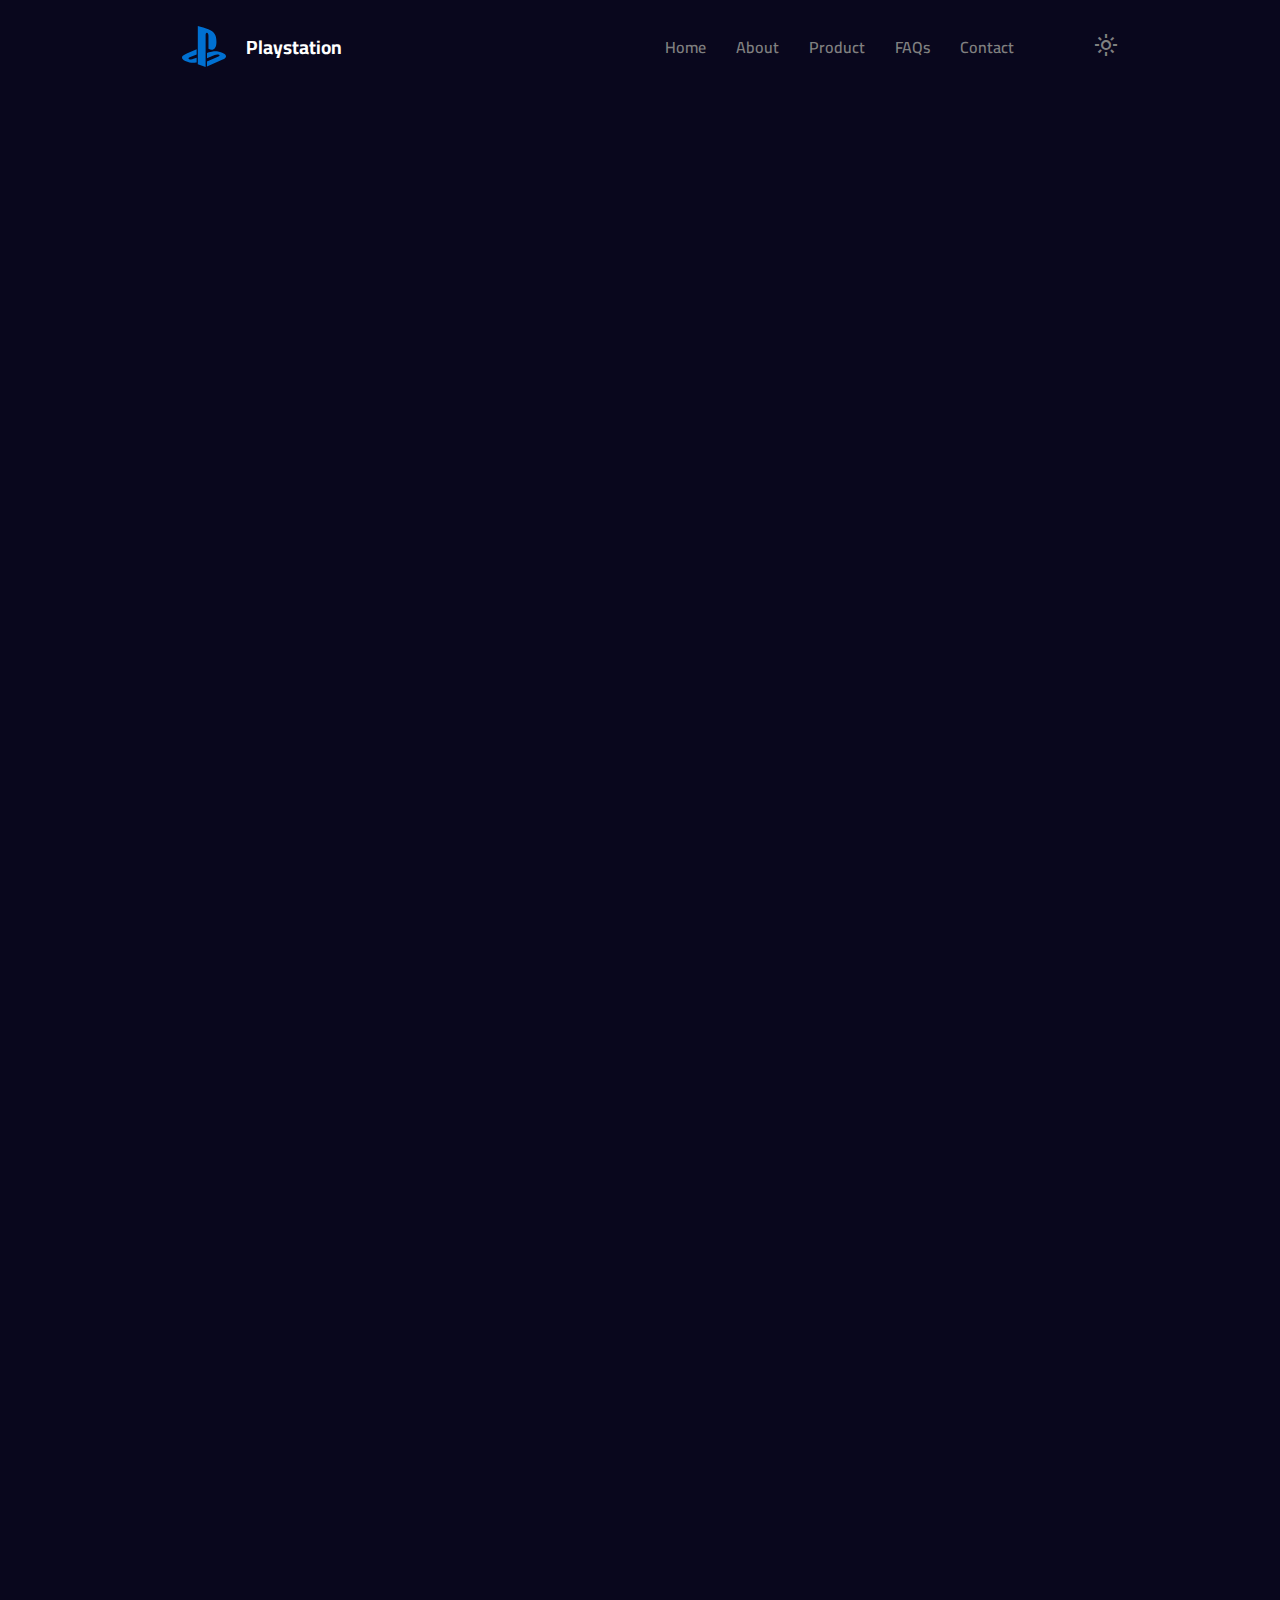
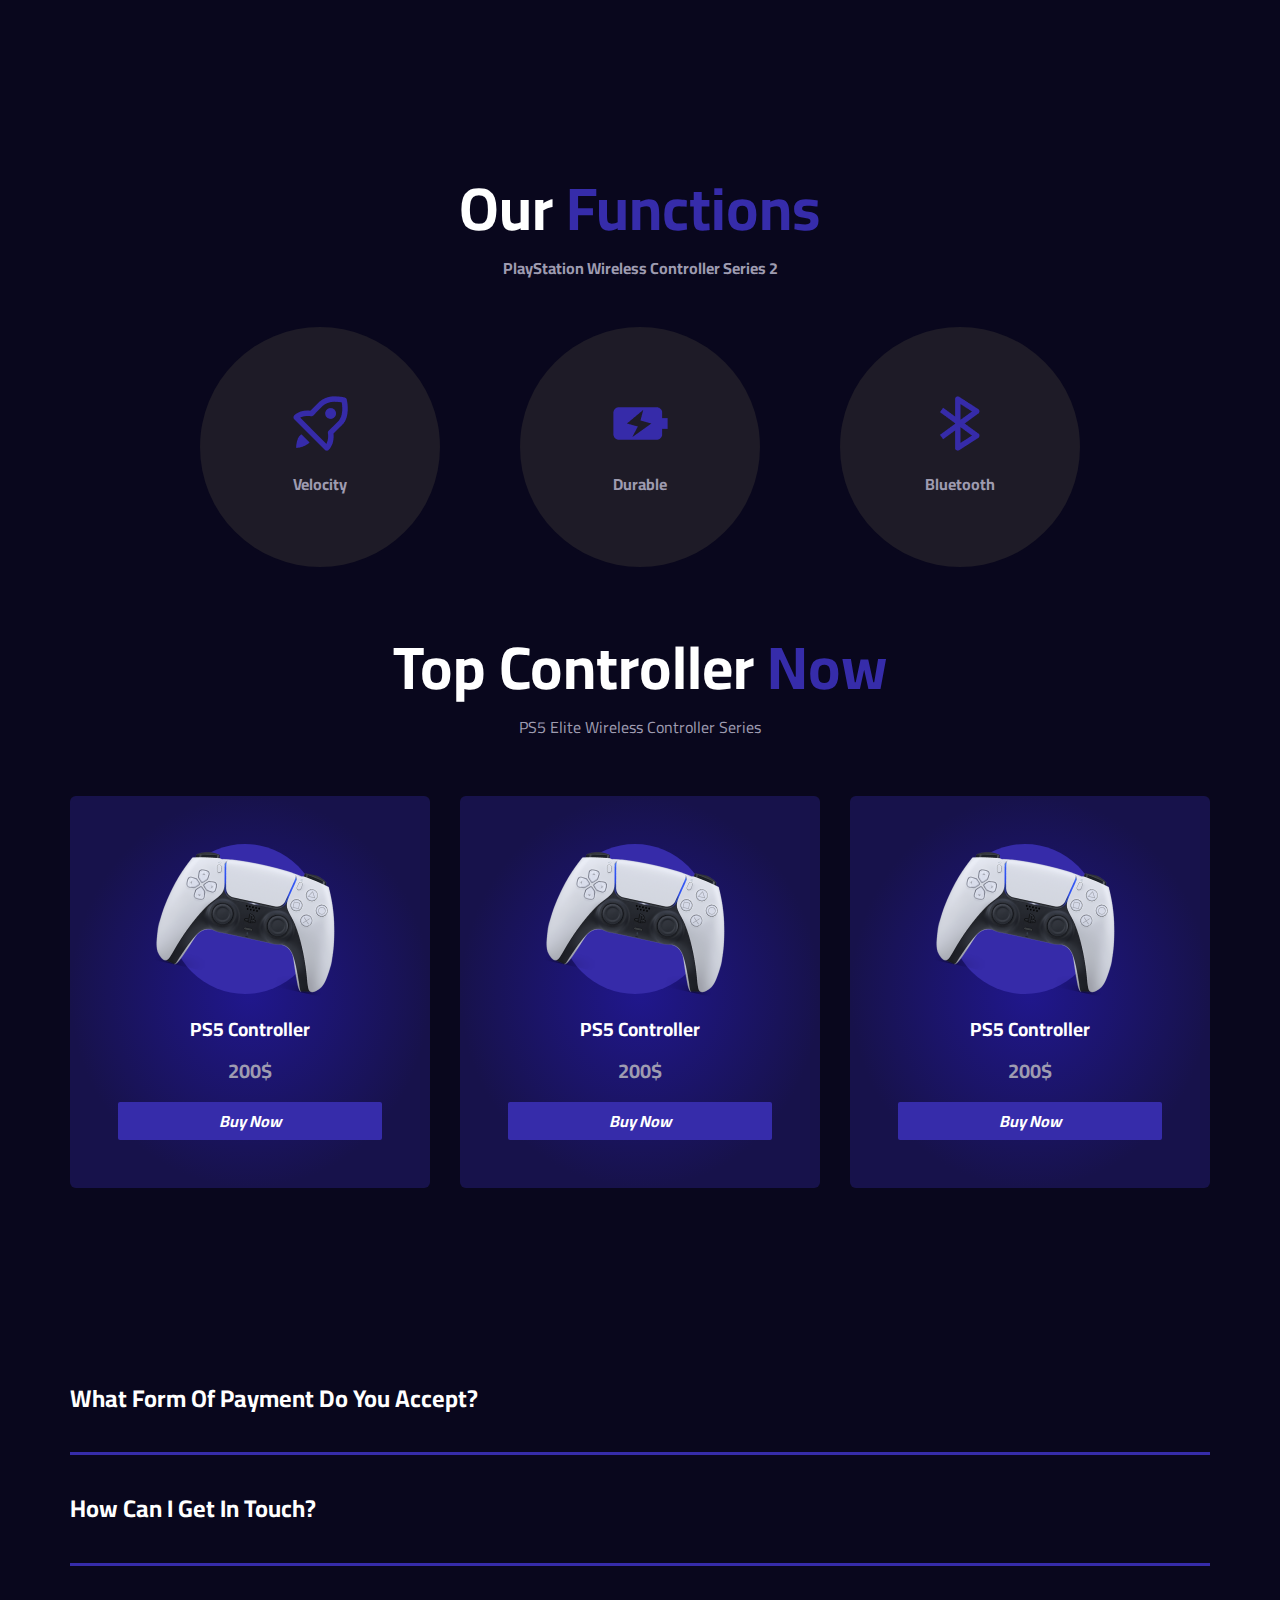
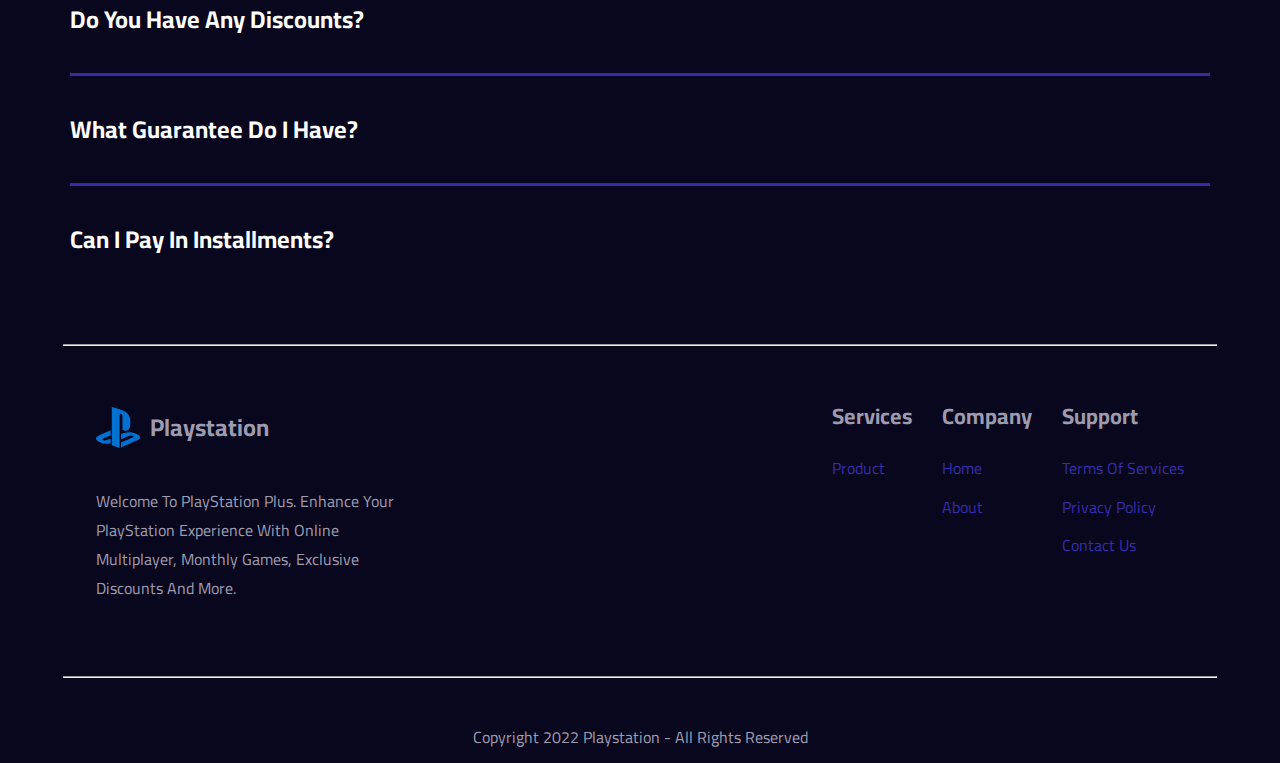
<file: index.html>
<!DOCTYPE html>
<html lang="en">

<head>
  <meta charset="UTF-8">
  <meta name="viewport" content="width=device-width, initial-scale=1.0">
  <title>home</title>
  <!-- start css links -->
  <!-- main css file -->
  <link rel="stylesheet" href="css/style.css">
  <!-- normalize file -->
  <link rel="stylesheet" href="css/normalize.css">
  <!-- end css links -->
  <!-- google font family -->
  <link rel="preconnect" href="https://fonts.googleapis.com">
  <link rel="preconnect" href="https://fonts.gstatic.com" crossorigin>
  <link
    href="https://fonts.googleapis.com/css2?family=Cairo:wght@200;300;400;500;600;700;800;900;1000&family=Open+Sans:ital,wght@0,300;0,400;0,500;0,600;0,700;0,800;1,300;1,400;1,500;1,600;1,700;1,800&display=swap"
    rel="stylesheet">
  <!-- google icon family -->
  <link rel="stylesheet"
    href="https://fonts.googleapis.com/css2?family=Material+Symbols+Outlined:opsz,wght,FILL,GRAD@20..48,100..700,0..1,-50..200" />
  <!-- font awesome -->
  <link rel="stylesheet" href="https://cdnjs.cloudflare.com/ajax/libs/font-awesome/6.2.0/css/all.min.css"
    integrity="sha512-xh6O/CkQoPOWDdYTDqeRdPCVd1SpvCA9XXcUnZS2FmJNp1coAFzvtCN9BmamE+4aHK8yyUHUSCcJHgXloTyT2A=="
    crossorigin="anonymous" referrerpolicy="no-referrer" />
</head>

<body>
  <!-- start header -->
  <header class="header">
    <div class="logo">
      <img src="images/logo.svg" alt="">
      <h2>Playstation</h2>
    </div>
    <nav class="nav">
      <ul class="links">
        <li><a href="index.html">home</a></li>
        <li><a href="about.html">about</a></li>
        <li><a href="product.html">product</a></li>
        <li><a href="#faqs">FAQs</a></li>
        <li><a href="contactUs.html">contact</a></li>
        <div class="modeSwitch">
          <span class="material-symbols-outlined darkMode" visible="false">
            dark_mode
          </span>
          <span class="material-symbols-outlined lightMode">
            light_mode
          </span>
        </div>
      </ul>
    </nav>
    <button class="menuBtn" type="button">
      <span class="material-symbols-outlined">
        menu
      </span>
    </button>
  </header>
  <!-- end header -->
  <main class="main">
    <!-- start home -->
    <div class="home" id="home">
      <div class="container">
        <div class="box hidden-left">
          <h1>Playstation <span>Controller</span></h1>
          <p>This is a Hyper Ergonimic PLAYSTATION Controller
            Concept Makes Gaming Far More Comfortable</p>
          <div class="buttons">
            <button class="about-btn"><a href="about.html">about more</a></button>
            <button class="product-btn">
              <a href="product.html">explore products</a>
              <span class="material-symbols-outlined">
                arrow_forward
              </span>
            </button>
          </div>
        </div>
        <div class="img-box hidden-right">
          <img src="images/controller.png" alt="">
          <div class="comp">
            <p>Compatible with
              Controller</p>
            <span class="line"></span>
            <span class="circle"></span>
          </div>
          <div class="qual">
            <p>Made of High
              Quality Silicone</p>
            <span class="line"></span>
            <span class="circle"></span>
          </div>
        </div>
      </div>
    </div>
    <!-- end home -->
    <!-- start about -->
    <div class="about" id="about">
      <div class="container">
        <div class="img-box hidden-left">
          <img src="images/about-img.png" alt="">
        </div>
        <div class="box hidden-right">
          <h1>made with <span>quality</span></h1>
          <p>Your PlayStation controler isn't just limited to your console, with integrated Bluetooth supporting iOS.
            Android,
            and
            PCs. We recommend picking up a phone clip. though.</p>
          <ul class="features">
            <li>Great. familiar in-hand feel</li>
            <li>Works with PlayStation, iOS, Android, PC</li>
            <li>Supports PlayStation controller clips</li>
            <li>Easy to use for any enviromment</li>
          </ul>
          <button class="shop">
            <a href="">shop now</a>
            <span class="material-symbols-outlined">
              arrow_right_alt
            </span>
          </button>
        </div>
      </div>
    </div>
    <!-- end about -->
    <!-- start functions -->
    <div class="functions">
      <div class="container">
        <div class="text">
          <h2>our <span>functions</span></h2>
          <p>PlayStation Wireless Controller Series 2</p>
        </div>
        <div class="wrap">
          <div class="box">
            <img src="images/bx-rocket.png" alt="">
            <p>velocity</p>
          </div>
          <div class="box">
            <img src="images/bxs-battery-charging.png" alt="">
            <p>durable</p>
          </div>
          <div class="box">
            <img src="images/bx-bluetooth.png" alt="">
            <p>bluetooth</p>
          </div>
        </div>
      </div>
    </div>
    <!-- end functions -->
    <!-- start top controller content -->
    <div class="top-controller-content">
      <div class="container">
        <div class="text">
          <h1>Top controller <span>now</span></h1>
          <p>PS5 Elite Wireless Controller Series</p>
        </div>
        <div class="wrap">
          <div class="box">
            <div class="image">
              <img src="images/Controller-1.png" alt="">
            </div>
            <div class="txt">
              <p>PS5 Controller</p>
              <div class="rate">
                <i class="fa-solid fa-star"></i>
                <i class="fa-solid fa-star"></i>
                <i class="fa-solid fa-star"></i>
                <i class="fa-solid fa-star"></i>
                <i class="fa-solid fa-star"></i>
              </div>
            </div>
            <div class="price">
              <span>200$</span>
              <button>
                buy now
              </button>
            </div>
          </div>
          <div class="box">
            <div class="image">
              <img src="images/Controller-1.png" alt="">
            </div>
            <div class="txt">
              <p>PS5 Controller</p>
              <div class="rate">
                <i class="fa-solid fa-star"></i>
                <i class="fa-solid fa-star"></i>
                <i class="fa-solid fa-star"></i>
                <i class="fa-solid fa-star"></i>
              </div>
            </div>
            <div class="price">
              <span>200$</span>
              <button>
                buy now
              </button>
            </div>
          </div>
          <div class="box">
            <div class="image">
              <img src="images/Controller-1.png" alt="">
            </div>
            <div class="txt">
              <p>PS5 Controller </p>
              <div class="rate">
                <i class="fa-solid fa-star"></i>
                <i class="fa-solid fa-star"></i>
              </div>
            </div>
            <div class="price">
              <span>200$</span>
              <button>
                buy now
              </button>
            </div>
          </div>
        </div>
      </div>
    </div>
    <!-- end top controller content -->
    <!-- start FAQs -->
    <div class="faqs" id="faqs">
      <div class="container">
        <div class="text hidden-left">
          <h1>Frequenly Asked <span>Question</span></h1>
          <p>We know you have some questions in mind, we have tried to list the most important ones.</p>
        </div>
        <div class="faq-content">
          <div class="faq-box">
            <div class="ques">
              <h2>What form of payment do you accept?</h2>
              <i class="fa-solid fa-plus more"></i>
              <i class="fa-solid fa-xmark quit"></i>
            </div>
            <div class="faq-body">
              <p>Take full control of every game using the smartest controller design we've ever created.
                With responsive triggers, refined controls, textured grips</p>
            </div>
          </div>
          <div class="faq-box">
            <div class="ques">
              <h2>How can I get in touch?</h2>
              <i class="fa-solid fa-plus more"></i>
              <i class="fa-solid fa-xmark quit"></i>
            </div>
            <div class="faq-body">
              <p>Take full control of every game using the smartest controller design we've ever created.
                With responsive triggers, refined controls, textured grips</p>
            </div>
          </div>
          <div class="faq-box">
            <div class="ques">
              <h2>Do you have any discounts?</h2>
              <i class="fa-solid fa-plus more"></i>
              <i class="fa-solid fa-xmark quit"></i>
            </div>
            <div class="faq-body">
              <p>Take full control of every game using the smartest controller design we've ever created.
                With responsive triggers, refined controls, textured grips</p>
            </div>
          </div>
          <div class="faq-box">
            <div class="ques">
              <h2>What guarantee do I have?</h2>
              <i class="fa-solid fa-plus more"></i>
              <i class="fa-solid fa-xmark quit"></i>
            </div>
            <div class="faq-body">
              <p>Take full control of every game using the smartest controller design we've ever created.
                With responsive triggers, refined controls, textured grips</p>
            </div>
          </div>
          <div class="faq-box">
            <div class="ques">
              <h2>Can I pay in installments?</h2>
              <i class="fa-solid fa-plus more"></i>
              <i class="fa-solid fa-xmark quit"></i>
            </div>
            <div class="faq-body">
              <p>Take full control of every game using the smartest controller design we've ever created.
                With responsive triggers, refined controls, textured grips</p>
            </div>
          </div>
        </div>
      </div>
    </div>
    <!-- end FAQs -->
    <!-- start footer -->
    <footer class="footer">
      <hr>
      <div class="wrap">
        <div class="footer-left">
          <div class="logo">
            <img src="images/logo.svg" alt="">
            <h2>Playstation</h2>
          </div>
          <p>Welcome to PlayStation Plus. Enhance your PlayStation experience with online multiplayer, monthly games,
            exclusive
            discounts and more.</p>
          <div class="links">
            <a href=""><i class="fa-brands fa-github"></i></a>
            <a href=""><i class="fa-brands fa-instagram"></i></a>
            <a href=""><i class="fa-brands fa-linkedin"></i></a>
          </div>
        </div>
        <div class="footer-right">
          <div class="services">
            <h4>services</h4>
            <a href="product.html">product</a>
          </div>
          <div class="company">
            <h4>company</h4>
            <a href="index.html">home</a>
            <a href="about.html">about</a>
          </div>
          <div class="support">
            <h4>support</h4>
            <a href="">terms of services</a>
            <a href="">Privacy Policy</a>
            <a href="contact.html">Contact Us</a>
          </div>
        </div>
      </div>
      <hr>
    </footer>
    <div class="copyright">
      <p class="copy">Copyright 2022 Playstation - All Rights Reserved</p>
    </div>
    <!-- end footer -->
  </main>
  <!-- end header -->
  <script defer src="main.js"></script>
</body>

</html>
</file>
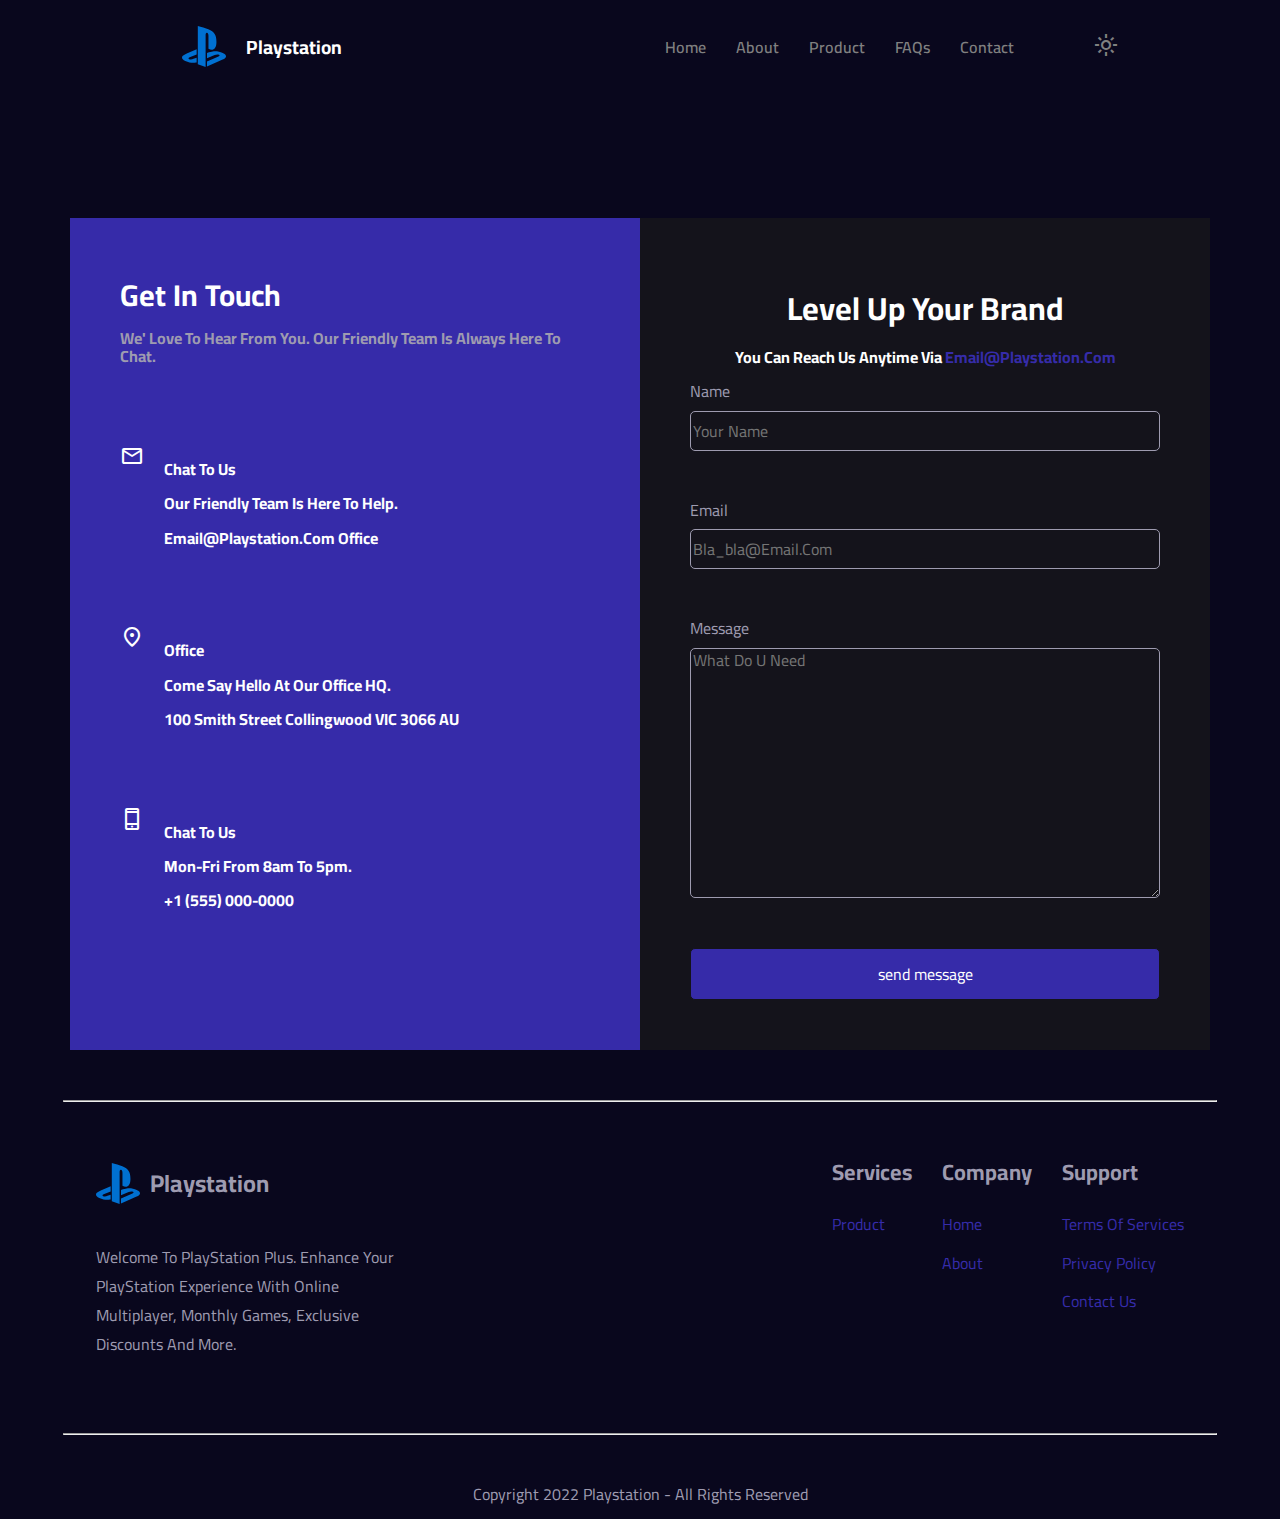
<file: contactUs.html>
<!DOCTYPE html>
<html lang="en">

<head>
  <meta charset="UTF-8">
  <meta name="viewport" content="width=device-width, initial-scale=1.0">
  <title>product</title>
  <!-- start css links -->
  <!-- main css file -->
  <link rel="stylesheet" href="css/style.css">
  <!-- normalize file -->
  <link rel="stylesheet" href="css/normalize.css">
  <!-- contact us file -->
  <link rel="stylesheet" href="css/contactUs.css">
  <!-- end css links -->
  <!-- google font family -->
  <link rel="preconnect" href="https://fonts.googleapis.com">
  <link rel="preconnect" href="https://fonts.gstatic.com" crossorigin>
  <link
    href="https://fonts.googleapis.com/css2?family=Cairo:wght@200;300;400;500;600;700;800;900;1000&family=Open+Sans:ital,wght@0,300;0,400;0,500;0,600;0,700;0,800;1,300;1,400;1,500;1,600;1,700;1,800&display=swap"
    rel="stylesheet">
  <!-- google icon family -->
  <link rel="stylesheet"
    href="https://fonts.googleapis.com/css2?family=Material+Symbols+Outlined:opsz,wght,FILL,GRAD@20..48,100..700,0..1,-50..200" />
  <!-- font awesome -->
  <link rel="stylesheet" href="https://cdnjs.cloudflare.com/ajax/libs/font-awesome/6.2.0/css/all.min.css"
    integrity="sha512-xh6O/CkQoPOWDdYTDqeRdPCVd1SpvCA9XXcUnZS2FmJNp1coAFzvtCN9BmamE+4aHK8yyUHUSCcJHgXloTyT2A=="
    crossorigin="anonymous" referrerpolicy="no-referrer" />
</head>

<body>
  <!-- start header -->
  <header class="header">
    <div class="logo">
      <img src="images/logo.svg" alt="">
      <h2>Playstation</h2>
    </div>
    <nav class="nav">
      <ul class="links">
        <li><a href="index.html">home</a></li>
        <li><a href="about.html">about</a></li>
        <li><a href="product.html">product</a></li>
        <li><a href="index.html#faqs">FAQs</a></li>
        <li><a href="contactUs .html">contact</a></li>
        <div class="modeSwitch">
          <span class="material-symbols-outlined darkMode" visible="false">
            dark_mode
          </span>
          <span class="material-symbols-outlined lightMode">
            light_mode
          </span>
        </div>
      </ul>
    </nav>
    <button class="menuBtn" type="button">
      <span class="material-symbols-outlined">
        menu
      </span>
    </button>
  </header>
  <!-- end header -->
  <main>
    <!-- start contact us -->
    <div class="contact">
      <div class="container">
        <div class="heading hidden-left">
          <h1>Contact <span>Us</span></h1>
        </div>
        <div class="wrap">
          <div class="box">
            <div class="getInTouch">
              <h4>Get in touch</h4>
              <p>We' love to hear from you. Our friendly team
                is always here to chat.</p>
            </div>
            <div class="mail">
              <span class="material-symbols-outlined">
                mail
              </span>
              <div>
                <p>Chat to us</p>
                <p>Our friendly team is here to help.</p>
                <p>email@playstation.com
                  Office</p>
              </div>
            </div>
            <div class="location">
              <span class="material-symbols-outlined">
                location_on
              </span>
              <div>
                <p>Office</p>
                <p>Come say hello at our office HQ.</p>
                <p>100 Smith Street Collingwood VIC 3066 AU</p>
              </div>
            </div>
            <div class="chat">
              <span class="material-symbols-outlined">
                phone_iphone
              </span>
              <div>
                <p>Chat to us</p>
                <p>Mon-Fri from 8am to 5pm.</p>
                <p>+1 (555) 000-0000</p>
              </div>
            </div>
            <div class="social">
              <i class="fa-brands fa-facebook"></i>
              <i class="fa-brands fa-square-instagram"></i>
              <i class="fa-brands fa-linkedin"></i>
            </div>
          </div>
          <div class="box">
            <div class="text">
              <h1>level up your brand</h1>
              <p>You can reach us anytime via <span>email@playstation.com</span></p>
            </div>
            <form action="">
              <div class="wrap">
                <label for="name">Name</label>
                <input type="text" placeholder="your name" id="name" />
              </div>
              <div class="wrap">
                <label for="email">Email</label>
                <input type="email" placeholder="bla_bla@email.com" id="email">
              </div>
              <div class="wrap">
                <label for="messange">message</label>
                <textarea rows="" cols="" placeholder="what do u need"></textarea>
              </div>
              <button>
                send message
              </button>
            </form>
          </div>
        </div>
      </div>
    </div>
    </div>
    <!-- end contact us -->
  </main>
  <!-- start footer -->
  <footer class="footer">
    <hr>
    <div class="wrap">
      <div class="footer-left">
        <div class="logo">
          <img src="images/logo.svg" alt="">
          <h2>Playstation</h2>
        </div>
        <p>Welcome to PlayStation Plus. Enhance your PlayStation experience with online multiplayer, monthly games,
          exclusive
          discounts and more.</p>
        <div class="links">
          <a href=""><i class="fa-brands fa-github"></i></a>
          <a href=""><i class="fa-brands fa-instagram"></i></a>
          <a href=""><i class="fa-brands fa-linkedin"></i></a>
        </div>
      </div>
      <div class="footer-right">
        <div class="services">
          <h4>services</h4>
          <a href="product.html">product</a>
        </div>
        <div class="company">
          <h4>company</h4>
          <a href="index.html">home</a>
          <a href="about.html">about</a>
        </div>
        <div class="support">
          <h4>support</h4>
          <a href="">terms of services</a>
          <a href="">Privacy Policy</a>
          <a href="contact.html">Contact Us</a>
        </div>
      </div>
    </div>
    <hr>
  </footer>
  <div class="copyright">
    <p class="copy">Copyright 2022 Playstation - All Rights Reserved</p>
  </div>
  <!-- end footer -->
  <script src="main.js"></script>
</body>

</html>
</file>
<file: css/style.css>
* {
  box-sizing: border-box;
  text-transform: capitalize;
}

body {
  margin: 0;
  padding: 0;
  font-family: 'Cairo', sans-serif;
  color: white;
}

:root {
  --header-height: 4.5rem;

  --background: hsl(246, 60%, 7%);
  --background-second: hsl(246, 63%, 12%);
  --menu-text: hsl(0, 0%, 50%);
  --menu-color: hsl(0, 0%, 23%);
  --menu-button: #6067fb;
  --menu-color-hover: hsl(0, 0%, 100%);
  --title-color: hsl(0, 0%, 100%);
  --text-color: hsl(249, 12%, 65%);
  --button-color: hsl(247, 15%, 88%);
  --button-color-span: hsl(245, 59%, 42%);
  --text-btn-products: hsl(245, 59%, 42%);
  --button-color-products: hsl(0, 0%, 100%);
  --background-card: hsl(249, 16%, 9%);
  --card-color: hsl(255, 19%, 13%);
  --control-color: radial-gradient(50% 50% at 50% 50%, #20178D 0%, #17124B 100%);
  --scrollbar-color: hsl(246, 44%, 8%);
  --about-color: hsl(0, 0%, 100%);

  /*====== FONTS SIZE ======*/
  --big-font-size: 2.5rem;
  --h1-font-size: 2.5rem;
  --h2-font-size: 2rem;
  --h3-font-size: 1rem;
  --h5-font-size: 0.875rem;
  --normal-font-size: 1rem;
  --small-font-size: 0.75rem;

  /*====== FONTS PESO (WEIGHT) =======*/
  --font-regular: 400;
  --font-medium: 500;
  --font-semi-bold: 600;

  /*======= MARGINS =========*/
  --mb-0-5: 0.5rem;
  --mb-0-25: 0.25rem;
  --mb-0-75: 0.75rem;
  --mb-1: 1rem;
  --mb-1-5: 1.5rem;
  --mb-2: 2rem;
  --mb-2-5: 2.5rem;
  --mb-3: 3rem;
  --mb-4: 4rem;

}

@media (min-width: 768px) {
  :root {
    --big-font-size: 5rem;
    --h1-font-size: 4rem;
    --h2-font-size: 3rem;
    --h3-font-size: 2rem;
    --h5-font-size: 1.2rem;
    --normal-font-size: 1rem;
    --small-font-size: 0.75rem;
  }
}

/* dark theme */
.sun-theme {
  --background: hsl(0, 0%, 100%);
  --background-second: hsl(0, 0%, 100%);
  --menu-text: hsl(0, 0%, 50%);
  --menu-color: hsl(0, 35%, 91%);
  --menu-button: hsl(236, 7%, 48%);
  --menu-color-hover: hsl(0, 0%, 0%);
  --title-color: hsl(0, 0%, 1%);
  --text-color: hsl(236, 7%, 48%);
  --button-color: hsl(243, 19%, 77%);
  --button-color-span: hsl(245, 59%, 42%);
  --text-btn-products: hsl(0, 0%, 100%);
  --button-color-products: hsl(245, 59%, 42%);
  --background-card: hsla(0, 0%, 80%, 0.246);
  --card-color: hsla(0, 0%, 64%, 0.226);
  --card-border: hsl(0, 0%, 80%);
  --control-color: hsla(0, 0%, 64%, 0.15);
  --scrollbar-color: hsl(0, 1%, 71%);
  --about-color: black;

}

ul {
  list-style-type: none;
}

a {
  text-decoration: none;
}

html {
  scroll-behavior: smooth;
}

::-webkit-scrollbar {
  width: 10px;
  background-color: var(--scrollbar-color);
}

::-webkit-scrollbar-thumb {
  background-color: #362BA9;
  border-radius: 1px;
}

.container {
  padding-left: 15px;
  padding-right: 15px;
  margin-left: auto;
  margin-right: auto;
}

/* start media-query for all screen sizes */

/* Small */
@media (min-width: 768px) {
  .container {
    width: 750px;
  }
}

/* Medium */
@media (min-width: 992px) {
  .container {
    width: 970px;
  }
}

/* Large */
@media (min-width: 1200px) {
  .container {
    width: 1170px;
  }
}

/*setting dark mode for body */
body {
  background-color: var(--background);
}

/* start header */
.header {
  display: flex;
  align-items: center;
  justify-content: space-around;
  position: relative;
  padding: 20px 0;
}

.header .logo {
  display: flex;
  align-items: center;
  gap: 20px;
  margin: 0 0 0 20px;
}

.header .logo h2 {
  color: var(--title-color);
  font-size: 1.2rem;
}

.header .nav {
  color: var(--menu-text);
  display: flex;
  justify-content: space-between;
  gap: 40px;
}

.header .nav .links {
  display: flex;
  gap: 30px;
  align-items: center;
  padding: 0;
  margin: 0;
  -webkit-transition: 0.3s;
  -moz-transition: 0.3s;
  -ms-transition: 0.3s;
  -o-transition: 0.3s;
  transition: 0.3s;
}

.header .nav .links a {
  color: var(--menu-text);
  font-weight: var(--font-semi-bold);
  font-size: var(--normal-font-size);
  -webkit-transition: 0.3s;
  -moz-transition: 0.3s;
  -ms-transition: 0.3s;
  -o-transition: 0.3s;
  transition: 0.3s;
}

.header .nav .links a:hover {
  color: var(--menu-color-hover);
}


.header .nav .modeSwitch {
  cursor: pointer;
  -webkit-transition: 0.6s;
  -moz-transition: 0.6s;
  -ms-transition: 0.6s;
  -o-transition: 0.6s;
  transition: 0.6s;
  margin: 0 0 0 50px;
}

.header .nav .modeSwitch:hover {
  color: var(--menu-color-hover);
}

.header .menuBtn {
  position: absolute;
  right: 30px;
  top: 35px;
  background-color: transparent;
  color: var(--menu-button);
  border: 0;
  -webkit-transition: 0.3s;
  -moz-transition: 0.3s;
  -ms-transition: 0.3s;
  -o-transition: 0.3s;
  transition: 0.3s;
  display: none;
}

.header .menuBtn:hover {
  color: var(--menu-color-hover);
}

/* start media query for smaller displays */
@media (max-width: 1199px) {
  .header {
    flex-direction: column;
    align-items: flex-start;
  }

  .header .nav .modeSwitch {
    margin: 0;
  }

  .header .nav .links {
    flex-direction: column;
    background: var(--background);
    opacity: 0.98;
    width: 98vw;
    height: 0vh;
    gap: 20px;
    overflow: hidden;
  }

  .header .nav .links li {
    padding: 10px;
  }

  .header .menuBtn {
    display: block;
  }
}

.header .nav .links.active {
  height: 100vh;
}

/* end header */
/* start home */
.home {
  margin: 100px 0;
}

.home .container {
  display: grid;
  grid-template-columns: repeat(2, 1fr);
  align-items: center;
}

.home .container .box h1 {
  font-size: var(--h1-font-size);
  font-family: var(--title-font);
  color: var(--title-color);
  margin-bottom: var(--mb-2);
}

.home .container .box h1 span {
  color: var(--button-color-span);
}

.home .container .box p {
  font-size: var(--normal-font-size);
  font-family: var(--text-font);
  font-weight: var(--font-regular);
  color: var(--text-color);
  margin-bottom: var(--mb-2);
}

.home .container .box .buttons {
  display: flex;
  gap: 10px;
}

.home .container .box .buttons button {
  border: none;
  -webkit-border-radius: 6px;
  -moz-border-radius: 6px;
  -ms-border-radius: 6px;
  -o-border-radius: 6px;
  border-radius: 6px;
}

.home .container .box .buttons button a {
  border: 0;
  color: #fff;
}

.home .container .box .buttons .about-btn {
  background-color: var(--button-color-span);
  color: #ffff;
  padding: 10px 15px;
  -webkit-transition: 0.3s;
  -moz-transition: 0.3s;
  -ms-transition: 0.3s;
  -o-transition: 0.3s;
  transition: 0.3s;
}

.home .container .box .buttons .about-btn:hover {
  background-color: #5f52f1;
}

.home .container .box .buttons .product-btn {
  background-color: transparent;
  display: flex;
  align-items: center;
  gap: 10px;
  cursor: pointer;
}

.home .container .box .buttons .product-btn a {
  color: var(--button-color);
}

.home .container .box .buttons .product-btn:hover a,
.home .container .box .buttons .product-btn:hover span {
  color: var(--button-color-span);
}

.home .container .box .buttons .product-btn span {
  color: var(--button-color);
  font-size: 20px;
}

.home .container .img-box {
  position: relative;
}

.home .container .img-box img {
  width: 30rem;
}

.home .container .img-box .comp,
.home .container .img-box .qual {
  position: absolute;
}

.home .container .img-box .comp {
  top: 200px;
  left: -195px;
}

.home .container .img-box .qual {
  bottom: 26px;
  right: 217px;
}

.home .container .img-box .comp p,
.home .container .img-box .qual p {
  font-size: 10px;
  font-weight: bold;
  margin: 0;
  color: var(--text-color);
}

.home .container .img-box .comp .line,
.home .container .img-box .qual .line {
  display: block;
  background: rgba(51, 41, 160, 0.582);
  height: 5px;
  width: 120px;
  position: absolute;
}

.home .container .img-box .comp .line {
  left: 144px;
  top: 4px;
}

.home .container .img-box .qual .line {
  transform: rotate(90deg);
  top: -75px;
  left: 5px;
}

.home .container .img-box .comp .circle,
.home .container .img-box .qual .circle {
  display: block;
  width: 17px;
  height: 17px;
  border-radius: 50%;
  background: #362ba9;
  box-shadow: 0px 0px 3px 1px #302a6f;
  position: absolute;
}

.home .container .img-box .comp .circle {
  top: -2px;
  left: 260px;
}

.home .container .img-box .qual .circle {
  top: -145px;
  left: 56px;
}

@media (max-width: 767px) {
  .home {
    margin: 2rem 0 0 0;
  }

  .home .container {
    display: flex;
    flex-direction: column;
    justify-content: center;
    align-items: center;
    flex-wrap: wrap;
  }

  .home .container .img-box {
    display: none;
  }
}

/* end home */

/* start about */
.about {
  margin: 150px 0;
}

.about .container {
  display: grid;
  grid-template-columns: repeat(2, 1fr);
  align-items: center;
  gap: 10px;
}

.about .container .img-box img {
  width: 40rem;
}

.about .container .box h1 {
  font-size: var(--h1-font-size);
  color: var(--title-color);
  margin-bottom: var(--mb-2);
}

.about .container .box h1 span {
  color: var(--button-color-span);
}

.about .container .box p {
  color: var(--text-color);
  font-size: var(--normal-font-size);
  font-weight: var(--font-regular);
  font-family: var(--text-font);
  line-height: 1.8;
}

.about .container .box .features {
  margin: 50px 0;
  color: var(--text-color);
  font-weight: var(--font-medium);
}

.about .container .box .features li {
  margin-bottom: 30px;
  position: relative;
}

.about .container .box .features li::before {
  content: "";
  display: inline-block;
  position: absolute;
  background-color: var(--button-color-span);
  width: 20px;
  height: 5px;
  border-radius: 5px;
  top: 8px;
  left: -37px;
}

.about .container .box .shop {
  display: flex;
  align-items: center;
  gap: 10px;
  background-color: var(--button-color-span);
  border: 0;
  -webkit-border-radius: 6px;
  -moz-border-radius: 6px;
  -ms-border-radius: 6px;
  -o-border-radius: 6px;
  border-radius: 6px;
  padding: 10px 15px;
  cursor: pointer;
  -webkit-transition: 0.3s;
  -moz-transition: 0.3s;
  -ms-transition: 0.3s;
  -o-transition: 0.3s;
  transition: 0.3s;
}

.about .container .box .shop:hover {
  background: #5f52f1;
  border-color: #5f52f0;
}

.about .container .box .shop a {
  color: #fff;
}

.about .container .box .shop span {
  color: #fff;
}

@media (max-width: 767px) {
  .about {
    margin: 6rem 0;
  }

  .about .container {
    display: flex;
    flex-wrap: wrap;
  }

  .about .container .box h1 {
    font-size: 2rem;
  }

  .about .container .box p {
    font-size: 0.9rem;
  }

  .about .container .box .features {
    font-size: 0.8rem;
  }

  .about .container .box .shop {
    font-size: 0.8rem;
  }

  .about .container .img-box img {
    display: none;
  }
}

/* end about */

/* start functions */
.functions .container {
  display: flex;
  justify-content: center;
  align-items: center;
  flex-direction: column;
}

.functions .container .text {
  text-align: center;
}

.functions .container .text h2 {
  font-size: 60px;
  color: var(--title-color);
  margin: 16px 0;
}


.functions .container .text h2 span {
  color: var(--button-color-span);
}

.functions .container .text p {
  color: var(--text-color);
  font-weight: var(--font-regular);
  margin-bottom: var(--mb-2-5);
  margin: 0;
  padding: 0;
  font-weight: bold;
  font-size: 16px;
}

.functions .container .wrap {
  display: flex;
  gap: 5rem;
  margin: 50px 0;
}

.functions .container .wrap .box {
  text-align: center;
  background: var(--card-color);
  width: 15rem;
  height: 15rem;
  padding: 4rem 2rem;
  -webkit-border-radius: 50%;
  -moz-border-radius: 50%;
  -ms-border-radius: 50%;
  -o-border-radius: 50%;
  border-radius: 50%;
  -webkit-transition: 0.3s;
  -moz-transition: 0.3s;
  -ms-transition: 0.3s;
  -o-transition: 0.3s;
  transition: 0.3s;
}

.functions .container .wrap .box p {
  color: var(--text-color);
  font-weight: bold;
}

.functions .container .wrap .box:hover {
  border: 3px solid var(--button-color-span);
  ;
  -webkit-transform: translatey(-10px);
  -moz-transform: translatey(-10px);
  -ms-transform: translatey(-10px);
  -o-transform: translatey(-10px);
  transform: translatey(-10px)
}

.functions .container .wrap .box:hover p {
  color: var(--button-color-span);
}

@media (max-width: 767px) {
  .functions .container .wrap {
    flex-wrap: wrap;
    justify-content: center;
  }

  .functions .container .text h2 {
    font-size: 45px;
  }

  .functions .container .text p {
    font-size: 14px;
  }
}

/* end functions */
/* start top controller content */
.top-controller-content {
  margin-bottom: 4rem;
}

.top-controller-content .container .text {
  text-align: center;
  margin-bottom: 60px;
}

.top-controller-content .text h1 {
  font-size: 60px;
  color: var(--title-color);
  margin: 16px 0;
}

.top-controller-content .text h1 span {
  color: var(--button-color-span);
}

.top-controller-content .text p {
  color: var(--text-color);
}

.top-controller-content .wrap {
  display: grid;
  grid-template-columns: repeat(auto-fill, minmax(350px, 1fr));
  gap: 30px;
}

.top-controller-content .wrap .box {
  background: var(--control-color);
  display: flex;
  flex-direction: column;
  align-items: center;
  justify-content: center;
  border-radius: 6px;
  padding: 3rem;
}

.top-controller-content .wrap .box .image {
  position: relative;
}

.top-controller-content .container .wrap .box .image img {
  position: relative;
  z-index: 1;
  display: block;
  -webkit-transition: 0.3s;
  -moz-transition: 0.3s;
  -ms-transition: 0.3s;
  -o-transition: 0.3s;
  transition: 0.3s;
}

.top-controller-content .wrap .box .image img:hover {
  -webkit-transform: translateY(-10px);
  -moz-transform: translateY(-10px);
  -ms-transform: translateY(-10px);
  -o-transform: translateY(-10px);
  transform: translateY(-10px);
}

.top-controller-content .wrap .box .image::before {
  content: "";
  position: absolute;
  top: 0;
  left: 20px;
  width: 150px;
  height: 150px;
  background: #362ba9;
  display: block;
  z-index: 0;
  -webkit-border-radius: 50%;
  -moz-border-radius: 50%;
  -ms-border-radius: 50%;
  -o-border-radius: 50%;
  border-radius: 50%;
}

.top-controller-content .wrap .box .txt p {
  color: var(--title-color);
  font-weight: bold;
  font-size: 1.2rem;

}

.top-controller-content .wrap .box .txt .rate {
  color: gold;
  text-align: center;
  margin-bottom: 15px;
}

.top-controller-content .wrap .box .price {
  display: flex;
  flex-direction: column;
  width: 100%;
  gap: 20px;
  text-align: center;
}

.top-controller-content .wrap .box .price span {
  display: block;
  font-weight: bold;
  font-size: 20px;
  color: var(--text-color);
}


.top-controller-content .wrap .box .price button {
  font-weight: bold;
  text-transform: capitalize;
  font-style: italic;
  background-color: var(--button-color-span);
  color: #ffff;
  padding: 10px 15px;
  -webkit-transition: 0.3s;
  -moz-transition: 0.3s;
  -ms-transition: 0.3s;
  -o-transition: 0.3s;
  transition: 0.3s;
  border: 0;
  -webkit-border-radius: 2px;
  -moz-border-radius: 2px;
  -ms-border-radius: 2px;
  -o-border-radius: 2px;
  border-radius: 2px;
  cursor: pointer;
}

.top-controller-content .wrap .box .price button:hover {
  background: #5f52f1;
  border-color: #5f52f0;
}

/* end top controller content */
/* start FAQs */

.faqs .text h1 {
  color: var(--title-color);
}

.faqs .text p {
  color: var(--text-color);
}

.faqs .text h1 span {
  color: var(--button-color-span);
}

.faqs .faq-box {
  cursor: pointer;
  padding: 20px 0;
}

.faqs .faq-box:not(:last-child) {
  border-bottom: 3px solid var(--button-color-span);
}

.faqs .faq-box .ques {
  display: flex;
  align-items: center;
  justify-content: space-between;
}

.faqs .faq-box .faq-body {
  display: none;
}

.faqs .faq-box .ques {
  color: var(--title-color);
}

.faqs .faq-box .faq-body p {
  color: var(--title-color);
}

.faqs .faq-box .faq-body.show {
  display: block;
}

.faqs .faq-box .ques i:nth-child(3) {
  display: none;
}

.faqs .faq-box .ques .quit.show {
  display: block;
}

.faqs .faq-box .ques .more.remove {
  display: none;
}

@media (max-width: 767px) {
  .faqs {
    padding: 0 15px;
  }

  .faqs .faq-content {
    font-size: 12px;
  }
}

/* end FAQs */
/* start footer */
.footer {
  margin: 50px 0;
}

.footer hr {
  width: 90%;
}

.footer .wrap {
  display: flex;
  justify-content: space-evenly;
  padding: 40px 0;
}

.footer .wrap .logo {
  color: var(--text-color);
}

.footer .footer-left {
  display: flex;
  gap: 10px;
  flex-direction: column;
  width: 50%;
}

.footer .footer-left .logo {
  display: flex;
  align-items: center;
  gap: 10px;
}

.footer .footer-left p {
  color: var(--text-color);
  line-height: 1.8;
  width: 50%;
}

.footer .footer-left .links {
  display: flex;
  gap: 40px;
}

.footer .footer-left .links a {
  color: var(--button-color-span);
  font-size: 30px;
}

.footer .footer-right {
  display: flex;
  gap: 30px;
}

.footer .footer-right div {
  display: flex;
  flex-direction: column;
  gap: 20px;
}

.footer .footer-right div h4 {
  margin: 10px 0;
  color: var(--text-color);
  font-size: 22px;
  font-weight: bold;
}

.footer .footer-right div a {
  color: var(--button-color-span);
}

.copyright {
  text-align: center;
  color: var(--text-color);
}

@media (max-width: 767px) {
  .footer {
    margin: 0;
  }

  .footer .wrap {
    flex-direction: column;
    padding-left: 15px;
    padding-right: 15px;
    gap: 30px;
  }

  .footer hr {
    display: none;
  }

  .footer .wrap .footer-left {
    width: 100%;
  }

  .footer .wrap .footer-left p {
    width: 100%;
  }

  .footer .wrap .footer-right {
    flex-direction: column;
  }

  .copy {
    padding: 0 0 30px 0;
    font-size: 12px;
  }
}

/* end footer */
/* start animation */

/* page components animation */

@media (min-width: 1199px) {
  .hidden-left {
    opacity: 0;
    -webkit-transition: all 0.8s;
    -moz-transition: all 0.8s;
    -ms-transition: all 0.8s;
    -o-transition: all 0.8s;
    transition: all 0.8s;
    -webkit-transform: translateX(-100px);
    -moz-transform: translateX(-100px);
    -ms-transform: translateX(-100px);
    -o-transform: translateX(-100px);
    transform: translateX(-100px);
  }

  .left {
    opacity: 1;
    -webkit-transform: translateX(0px);
    -moz-transform: translateX(0px);
    -ms-transform: translateX(0px);
    -o-transform: translateX(0px);
    transform: translateX(0px);
  }

  .hidden-right {
    opacity: 0;
    -webkit-transition: all 0.8s;
    -moz-transition: all 0.8s;
    -ms-transition: all 0.8s;
    -o-transition: all 0.8s;
    transition: all 0.8s;
    -webkit-transform: translateX(100px);
    -moz-transform: translateX(100px);
    -ms-transform: translateX(100px);
    -o-transform: translateX(100px);
    transform: translateX(100px);
  }

  .right {
    opacity: 1;
    -webkit-transform: translateX(0px);
    -moz-transform: translateX(0px);
    -ms-transform: translateX(0px);
    -o-transform: translateX(0px);
    transform: translateX(0px);
  }
}

/* end animation */
</file>
<file: css/contactUs.css>
/* start contact us */
/* start first box */
h1 {
  color: var(--title-color);
}

.contact .heading h1 {
  font-size: 50px;
}

.contact .heading h1 span {
  color: var(--button-color-span);
}

.contact .wrap {
  display: grid;
  grid-template-columns: repeat(2, 1fr);
}

.contact .wrap .box:first-child {
  padding: 50px;
  display: grid;
  gap: 50px;
}

.contact .wrap .box:first-child {
  background: #362BA9;
}

.contact .wrap .box:last-child {
  background: var(--background-card);
}

.contact .wrap .box .getInTouch {
  font-weight: bold;
}

.contact .wrap .box .getInTouch h4 {
  font-size: 30px;
  margin: 10px 0;
}

.contact .wrap .box .getInTouch p {
  color: var(--text-color);
  font-size: 16px;
}

.contact .wrap .box .mail,
.contact .wrap .box .location,
.contact .wrap .box .chat {
  display: flex;
  gap: 20px;
  font-weight: bold;
}

.contact .wrap .box .social {
  font-size: 40px;
  display: flex;
  gap: 20px;
}

/* end first  box */
/* start second box */

.contact .wrap .box:last-child {
  padding: 50px;
}

.contact .wrap .box .text {
  text-align: center;
  font-weight: bold;
}

.contact .wrap .box .text span {
  color: var(--button-color-span);
}

.contact .wrap .box:last-child form {
  display: grid;
  gap: 50px;
}

.contact .wrap .box:last-child form .wrap {
  color: var(--text-color);
  display: flex;
  flex-direction: column;
  gap: 10px;
}

.contact .wrap .box:last-child form .wrap input,
.contact .wrap .box:last-child form textarea {
  height: 2.5rem;
  border: 1px solid var(--text-color);
  border-radius: 5px;
  background: var(--background-card);
  color: var(--text-color);
  width: 100%;
}

.contact .wrap .box:last-child form textarea {
  height: 250px;
}

.contact .wrap .box:last-child form button {
  background: #362BA9;
  color: hsl(0, 0%, 100%);
  font-size: var(--normal-font-size);
  border: 1px solid var(--background-card);
  border-radius: 5px;
  padding: 1rem 5rem;
  cursor: pointer;
}

@media (max-width: 767px) {
  .contact .wrap {
    display: flex;
    flex-direction: column;
  }
}

/* end second box */
/* end contact us */
</file>
